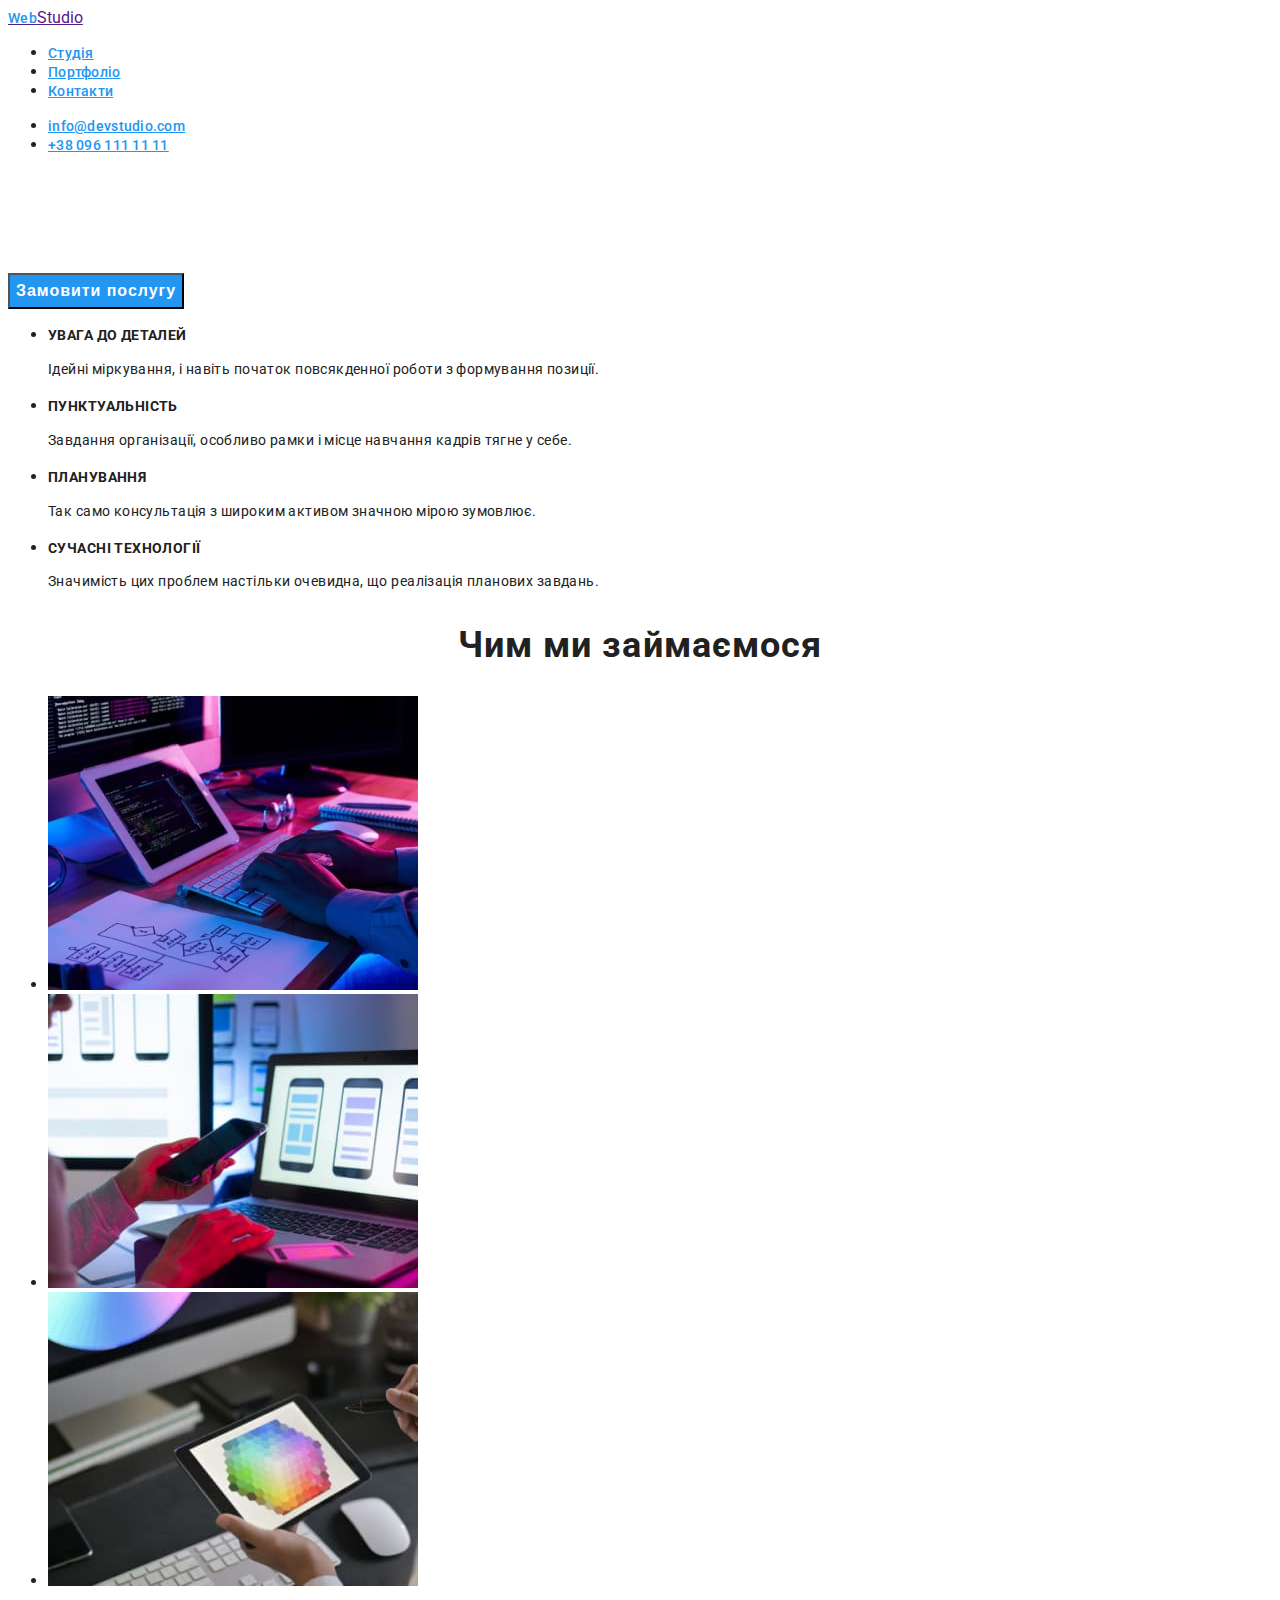
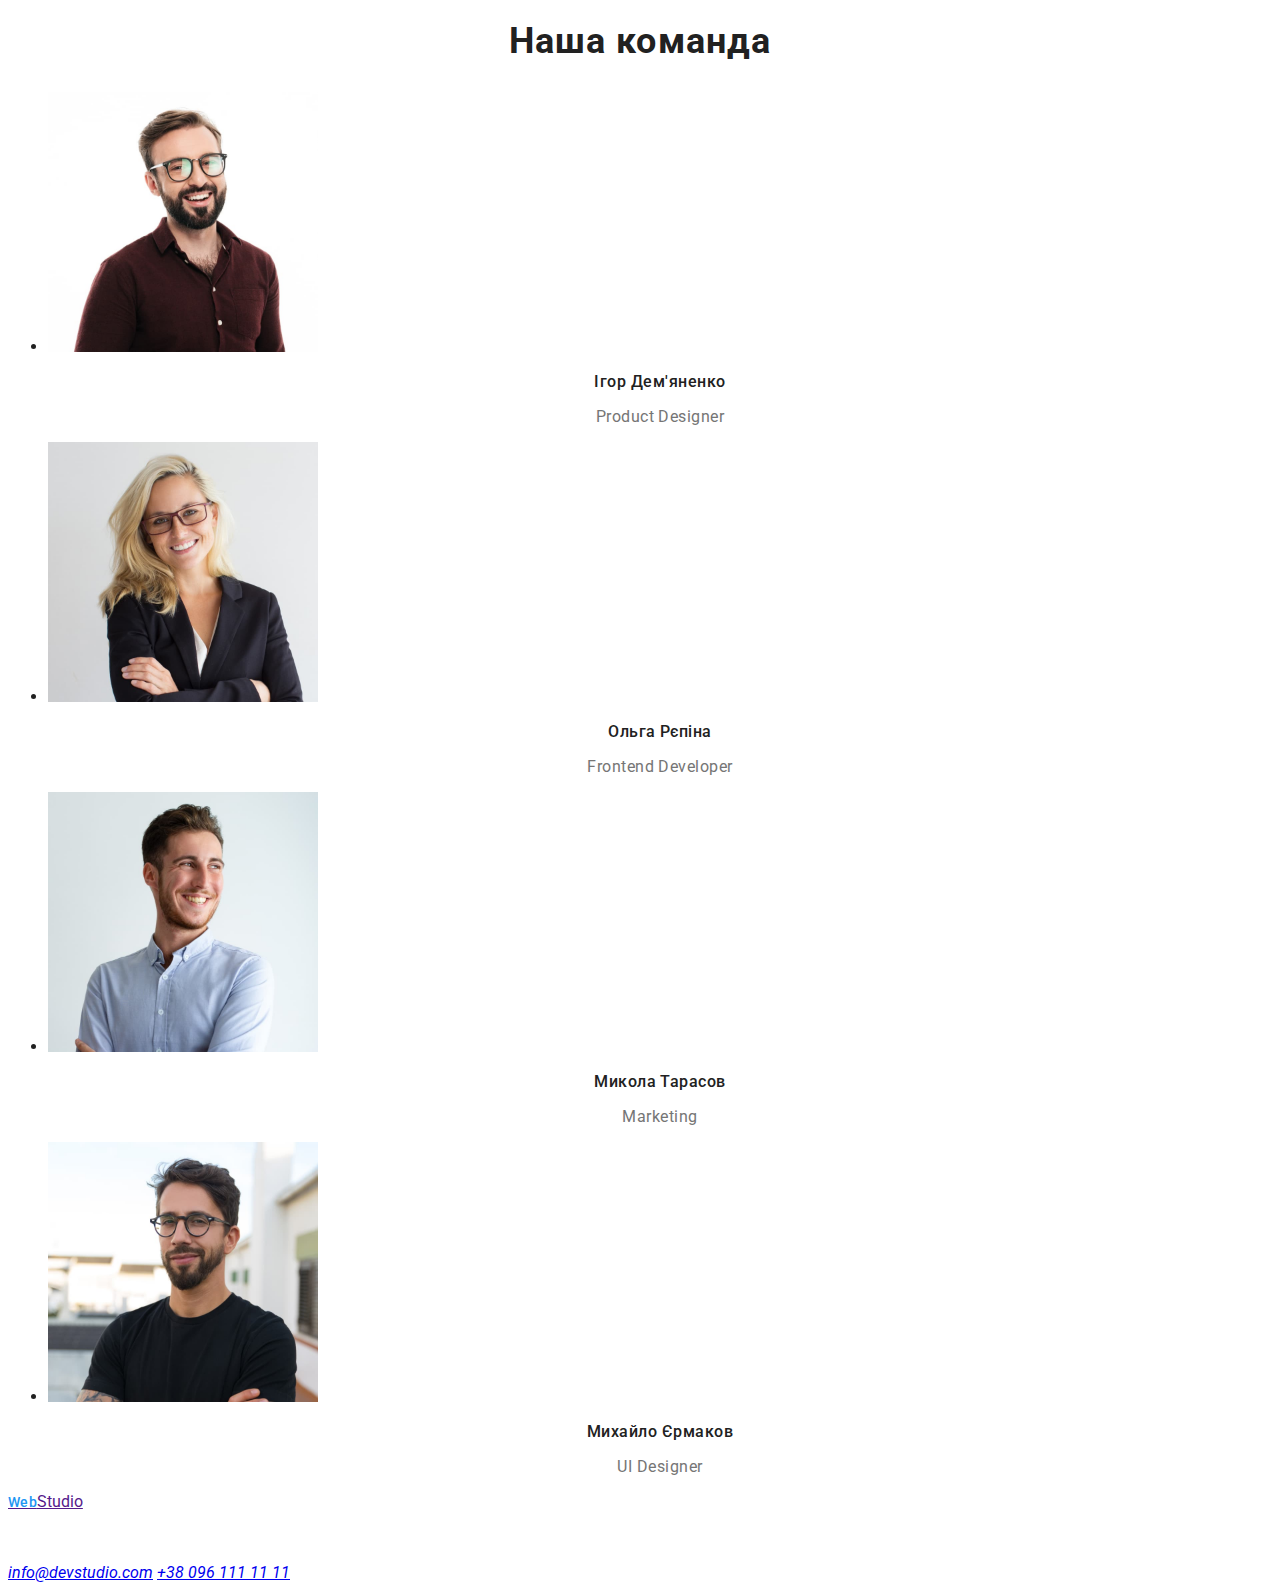
<file: index.html>
<!DOCTYPE html>
<html lang="en">
  <head>
    <meta charset="UTF-8" />
    <meta http-equiv="X-UA-Compatible" content="IE=edge" />
    <meta name="viewport" content="width=device-width, initial-scale=1.0" />
    <link rel="stylesheet" href="./css/styles.css">
    <title>Document</title>
    <link rel="preconnect" href="https://fonts.googleapis.com">
<link rel="preconnect" href="https://fonts.gstatic.com" crossorigin>
<link href="https://fonts.googleapis.com/css2?family=Raleway:wght@700&family=Roboto:wght@400;500;700;900&display=swap" rel="stylesheet"> 

  </head>
  <body>
    <header class="header">
      <a href="" class=""><span class="header__link"> Web</span>Studio</a>
      <nav>
        <ul>
          <li>
            <a href="" class="header__link">Студія</a>
          </li>
          <li>
            <a href="./portfolio.html" class="header__link">Портфоліо</a>
          </li>
          <li>
            <a href="" class="header__link">Контакти</a>
          </li>
        </ul>
      </nav>
      <ul>
        <li>
          <a href="mailto:info@devstudio.com" class="header__link"> info@devstudio.com </a>
        </li>
        <li>
          <a href="tel:+380961111111" class="header__link"> +38 096 111 11 11 </a>
        </li>
      </ul>
    </header>
    <main>
      <section class="hero">
        <h1 class="hero__title">Ефективні рішення для вашого бізнесу</h1>
        <button type="button" class="hero__button">Замовити послугу</button>
      </section>
      <section>
        <ul>
          <li>
            <h3 class="hero__desc">УВАГА ДО ДЕТАЛЕЙ</h3>
            <p class="hero__text">
              Ідейні міркування, і навіть початок повсякденної роботи з
              формування позиції.
            </p>
          </li>
          <li>
            <h3 class="hero__desc">ПУНКТУАЛЬНІСТЬ</h3>
            <p class="hero__text">
              Завдання організації, особливо рамки і місце навчання кадрів тягне
              у себе.
            </p>
          </li>
          <li>
            <h3 class="hero__desc">ПЛАНУВАННЯ</h3>
            <p class="hero__text">
              Так само консультація з широким активом значною мірою зумовлює.
            </p>
          </li>
          <li>
            <h3 class="hero__desc">СУЧАСНІ ТЕХНОЛОГІЇ</h3>
            <p class="hero__text">
              Значимість цих проблем настільки очевидна, що реалізація планових
              завдань.
            </p>
          </li>
        </ul>
      </section>
      <section class="rori">
        <h2 class="rori__head">Чим ми займаємося</h2>
        <ul>
          <li>
            <img src="./images/img11.jpg" alt="tablet" width="370" />
          </li>
          <li>
            <img src="./images/img22.jpg" alt="phone" width="370" />
          </li>
          <li>
            <img src="./images/img33.jpg" alt="tablet" width="370" />
          </li>
        </ul>
      </section>
      <section class="team">
        <h2 class="team__head">Наша команда</h2>
        <ul>
          <li>
            <img src="./images/img44.jpg" alt="Product Designer" width="270" />
            <div>
              <p class="team__member">Ігор Дем'яненко</p>
              <p class="team__role">Product Designer</p>
            </div>
          </li>
          <li>
            <img src="./images/img55.jpg" alt="Frontend Developer" width="270" />
            <div>
              <p class="team__member">Ольга Рєпіна</p>
              <p class="team__role">Frontend Developer</p>
            </div>
          </li>
          <li>
            <img src="./images/img66.jpg" alt="Marketing" width="270" />
            <div>
              <p class="team__member">Микола Тарасов</p>
              <p class="team__role">Marketing</p>
            </div>
          </li>
          <li>
            <img src="./images/img77.jpg" alt="UI Designer" width="270" />
            <div>
              <p class="team__member">Михайло Єрмаков</p>
              <p class="team__role">UI Designer</p>
            </div>
          </li>
        </ul>
      </section>
    </main>
    <footer class="footer">
      <a  href="" class=""><span class="footer__link"> Web</span>Studio</a>
      <address>
        <p class="footer__adress">м. Київ, пр-т Лесі Українки, 26</p>

        <a href="mailto:info@devstudio.com" class="foter__feedback">info@devstudio.com</a>
        <a href="tel:+380961111111" class="foter__feedback">+38 096 111 11 11</a>
      </address>
    </footer>
  </body>
</html>
</file>
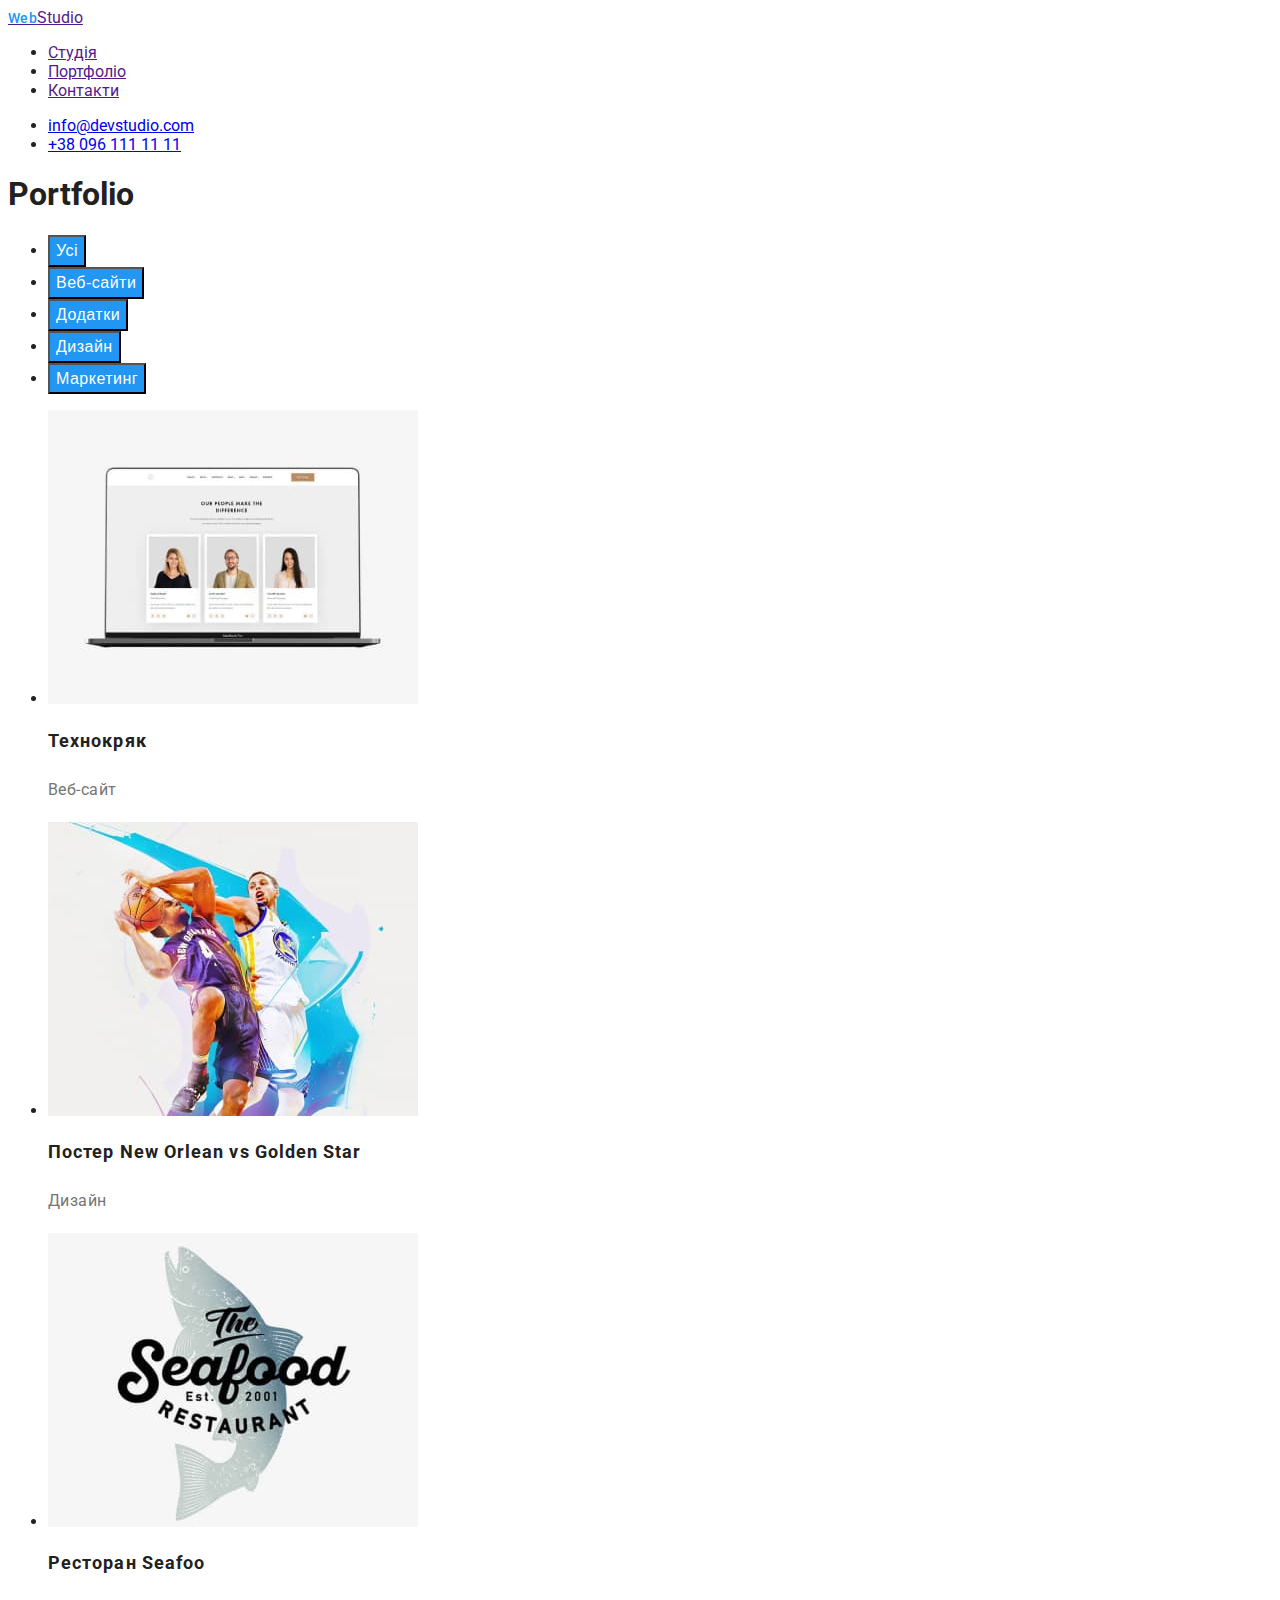
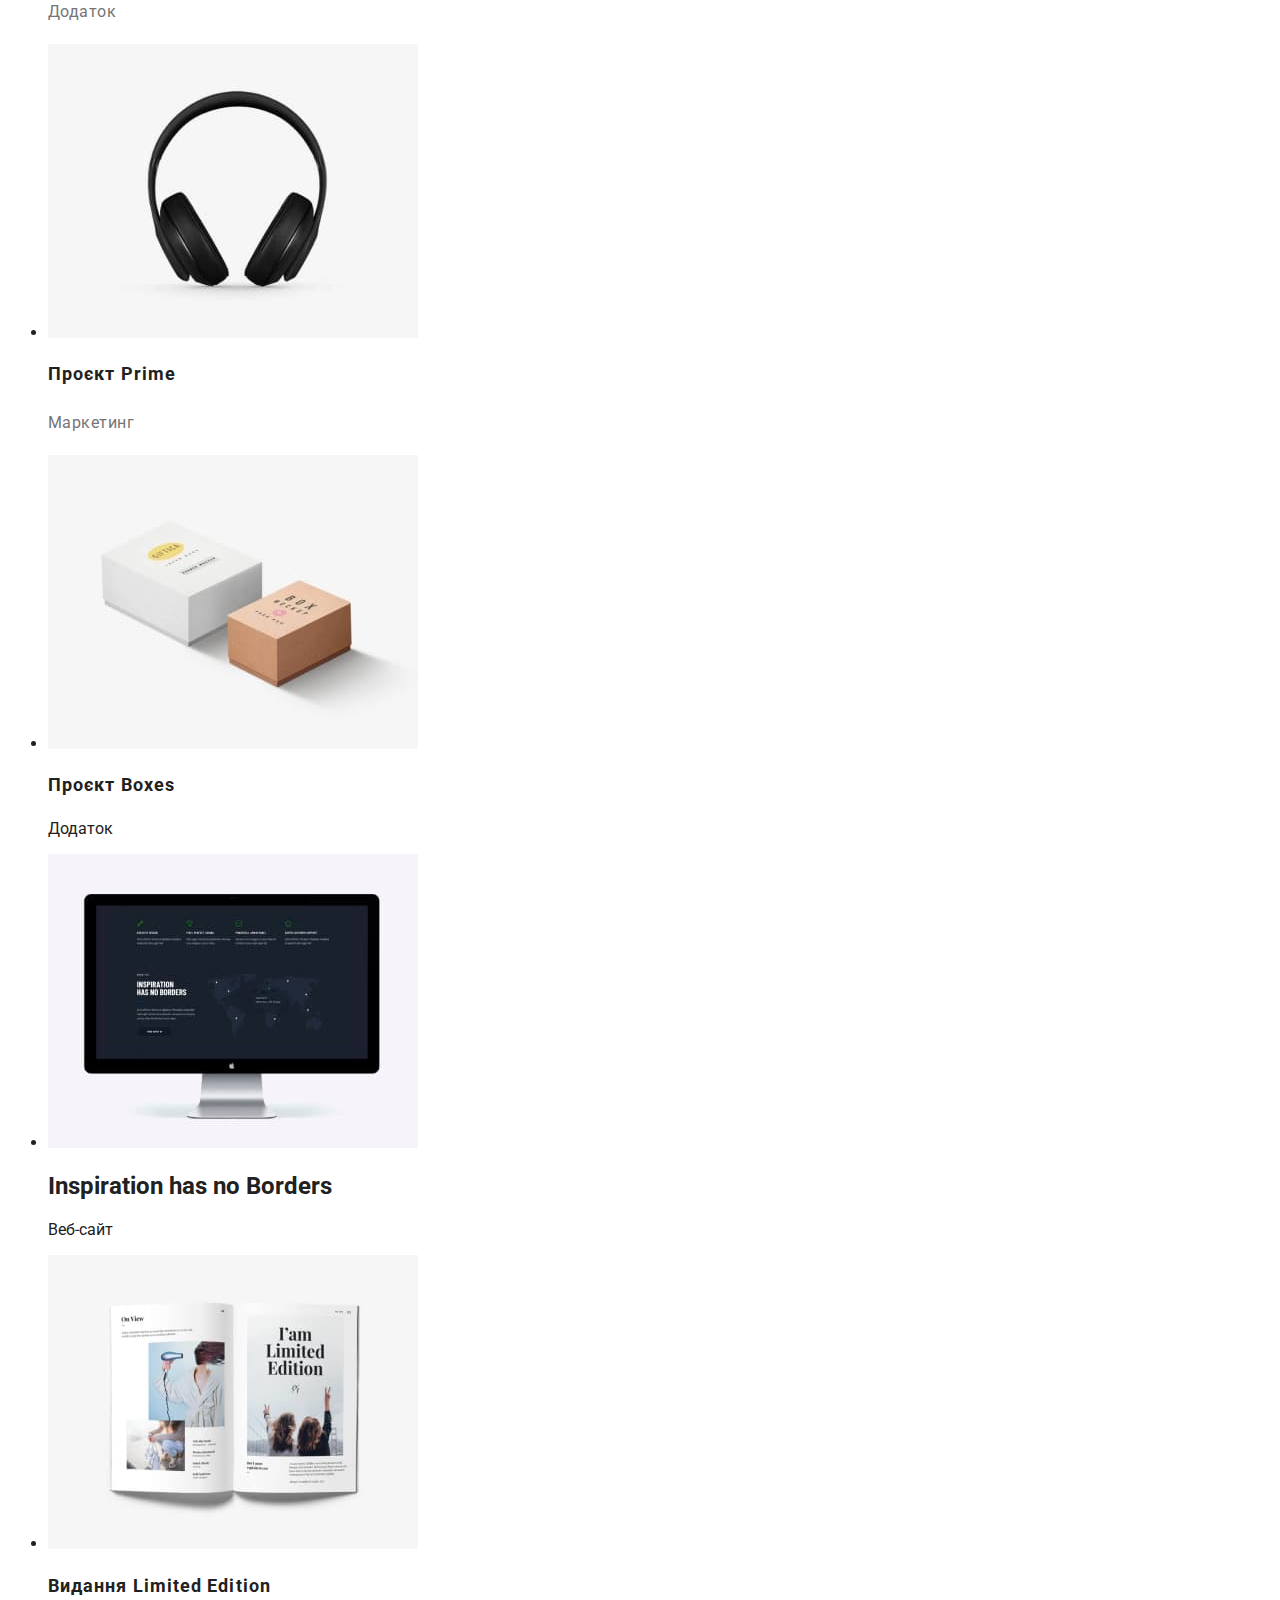
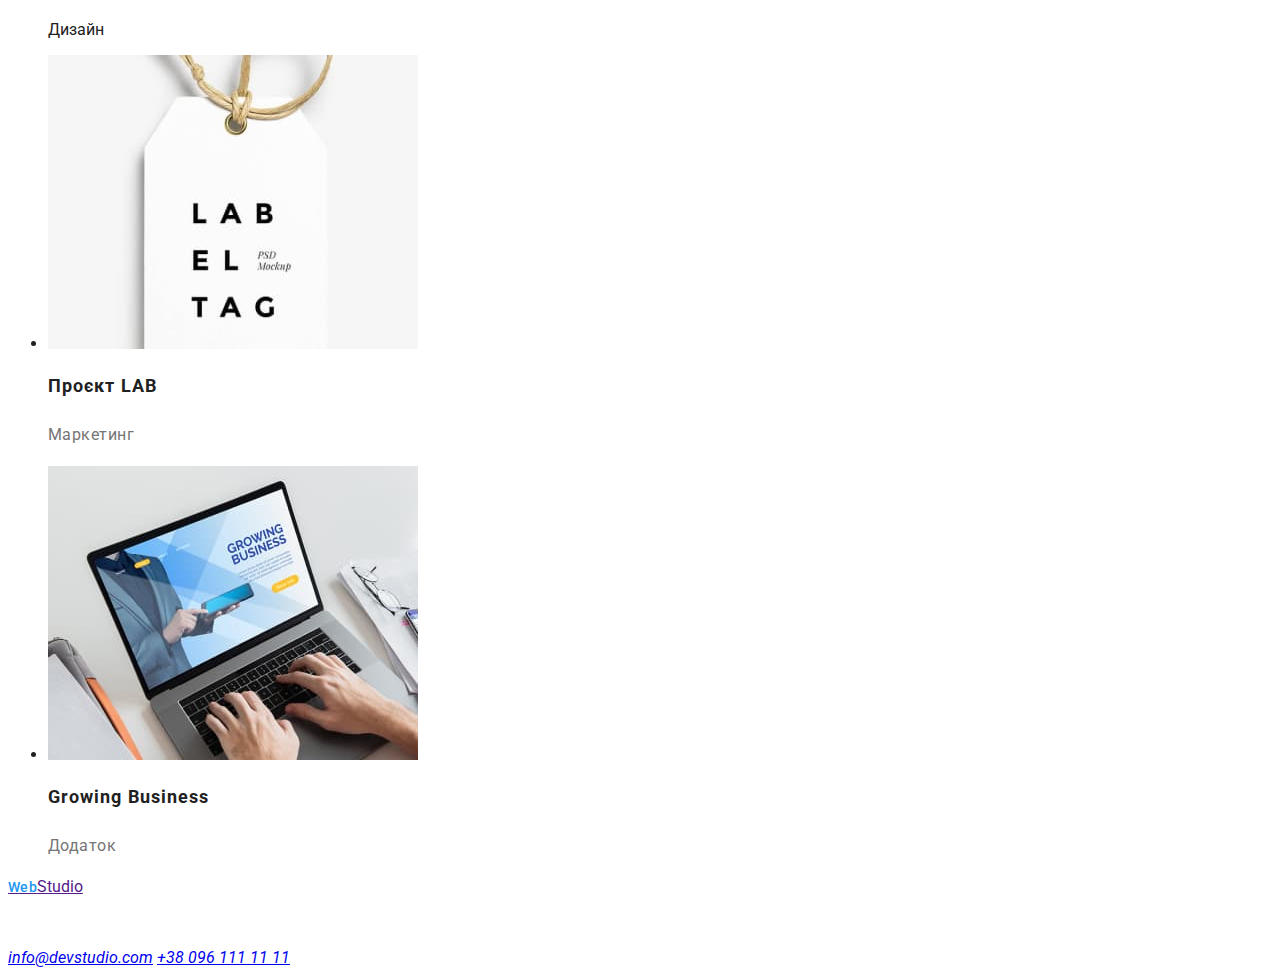
<file: portfolio.html>
<!DOCTYPE html>
<html lang="en">
    <head>
        <meta charset="UTF-8" />
        <meta http-equiv="X-UA-Compatible" content="IE=edge" />
        <meta name="viewport" content="width=device-width, initial-scale=1.0" />
        <link rel="stylesheet" href="./css/styles.css">
        <title>Document</title>
        <link rel="preconnect" href="https://fonts.googleapis.com">
<link rel="preconnect" href="https://fonts.gstatic.com" crossorigin>
<link href="https://fonts.googleapis.com/css2?family=Raleway:wght@700&family=Roboto:wght@400;500;700;900&display=swap" rel="stylesheet"> 
      </head>
      <body>
        <header>
          <a href="" class=""><span class="header__link"> Web</span>Studio</a>
            <nav>
                <ul>
                  <li>
                    <a href="">Студія</a>
                  </li>
                  <li>
                    <a href="">Портфоліо</a>
                  </li>
                  <li>
                    <a href="">Контакти</a>
                  </li>
                </ul>
              </nav>
                <ul>
                    <li>
                      <a href="mailto:info@devstudio.com"> info@devstudio.com </a>
                    </li>
                    <li>
                      <a href="tel:+380961111111"> +38 096 111 11 11 </a>
                    </li>
                  </ul>
        </header>
        <Main>
            <section class="portfolio"><h1 class="hidden"> Portfolio </h1>
              <ul>  
                <li><button type="button" class="portfolio__button">Усі</button></li>
<li><button type="button" class="portfolio__button">Веб-сайти</button></li>
<li><button type="button" class="portfolio__button">Додатки</button></li>
<li><button type="button" class="portfolio__button">Дизайн</button></li>
                <li><button type="button" class="portfolio__button">Маркетинг</button></li>
              </ul>
              </section>
              <section class="portfolio__images">
                <ul>
                  <li>
                    <img src="./images/img1.jpg" alt="Технокряк" width="370" />
                    <div>
                      <h2 class="portfolio__name">Технокряк</h2>
                      <p class="portfolio__desc"> Веб-сайт</p>
                    </div>
                  </li>
                  <li>
                    <img src="./images/img2.jpg" alt="Постер New Orlean vs Golden Star" width="370" />
                    <div>
                      <h2 class="portfolio__name">Постер New Orlean vs Golden Star</h2>
                      <p class="portfolio__desc">Дизайн</p>
                    </div>
                  </li>
                  <li>
                    <img src="./images/img3.jpg" alt="Ресторан Seafood" width="370" />
                    <div>
                      <h2 class="portfolio__name">Ресторан Seafoo</h2>
                      <p class="portfolio__desc">Додаток</p>
                    </div>
                  </li>
                  <li>
                    <img src="./images/img4.jpg" alt="Проєкт Prime" width="370" />
                    <div>
                      <h2 class="portfolio__name">Проєкт Prime</h2>
                      <p class="portfolio__desc">Маркетинг</p>
                    </div>
                  </li>
                  <li>
                    <img src="./images/img5.jpg" alt="Проєкт Boxes" width="370" />
                    <div>
                      <h2 class="portfolio__name"> Проєкт Boxes</h2>
                      <p class=""> Додаток</p>
                    </div>
                  </li>
                  <li>
                    <img src="./images/img6.jpg" alt="Inspiration has no Borders" width="370" />
                    <div>
                      <h2>Inspiration has no Borders</h2>
                      <p  class="ortfolio__">Веб-сайт</p>
                    </div>
                  </li>
                  <li>
                    <img src="./images/img7.jpg" alt="Видання Limited Edition" width="370" />
                    <div>
                      <h2 class="portfolio__name">Видання Limited Edition</h2>
                      <p>Дизайн</p>
                    </div>
                  </li>
                  <li>
                    <img src="./images/img8.jpg" alt="Проєкт LAB" width="370" />
                    <div>
                      <h2 class="portfolio__name">Проєкт LAB</h2>
                      <p class="portfolio__desc"> Маркетинг</p>
                    </div>
                  </li>
                  <li>
                    <img src="./images/img9.jpg" alt="Growing Business" width="370" />
                    <div>
                      <h2 class="portfolio__name">  Growing Business</h2>
                      <p class="portfolio__desc"> Додаток</p>
                    </div>
                  </li>
                </ul>
              </section>

        </Main>
        <footer>
          <a  href="" class=""><span class="footer__link"> Web</span>Studio</a>
            <address>
              <p class="footer__adress">м. Київ, пр-т Лесі Українки, 26</p>

        <a href="mailto:info@devstudio.com" class="foter__feedback">info@devstudio.com</a>
        <a href="tel:+380961111111" class="foter__feedback">+38 096 111 11 11</a>
            </address>
        </footer>
      </body>
</html>
</file>
<file: css/styles.css>
body{
    font: size 14px;
    color:#212121;
    /* font-family: 'Raleway', sans-serif; */
font-family: 'Roboto', sans-serif;
}
.hero__title{
    font-weight: 900;
    font-size: 44px;
    line-height: 136%;
    text-align: center;
    letter-spacing: 0.06em;
    text-transform: uppercase;
    color: #FFFFFF;
}
.hero__button{
background-color:#2196F3  ;
font-weight: 700;
font-size: 16px;
line-height: 188%;
letter-spacing: 0.06em;
color: #FFFFFF;
cursor: pointer;
}
.portfolio__button{  
background-color:#2196F3;
font-weight: 500;
font-size: 16px;
line-height: 162%;
letter-spacing: 0.03em;
color: #FFFFFF;
cursor: pointer;
}
.header__link{
font-weight: 500;
font-size: 14px;
line-height: 114%;
letter-spacing: 0.02em;
color: #2196F3;
}
.hero__desc{
    font-weight: 700;
font-size: 14px;
line-height: 114%;
letter-spacing: 0.03em;
text-transform: uppercase;

color: #212121;

}
.hero__text{
    font-weight: 400;
font-size: 14px;
line-height: 171%;


letter-spacing: 0.03em;

}
.rori__head{
    font-weight: 700;
font-size: 36px;
line-height: 42px;
text-align: center;
letter-spacing: 0.03em;
color: #212121;
}
.rori__text{
    font-weight: 700;
font-size: 36px;
line-height: 42px;
text-align: center;
letter-spacing: 0.03em;
color: #212121;
}
.team__head{
    font-weight: 700;
font-size: 36px;
line-height: 42px;
text-align: center;
letter-spacing: 0.03em;
color: #212121;
}
.team__role{
    font-weight: 400;
    font-size: 16px;
    line-height: 19px;
    /* identical to box height */
    text-align: center;
    letter-spacing: 0.03em;
    color: #757575;
}
.team__member{
    font-weight: 500;
font-size: 16px;
line-height: 19px;
/* identical to box height */

text-align: center;
letter-spacing: 0.03em;

color: #212121;
}

.footer__link{
    font-weight: 500;
    font-size: 14px;
    line-height: 114%;
    letter-spacing: 0.02em;
    color: #2196F3;
}
.footer__feedback{
    font-weight: 400;
font-size: 14px;
line-height: 171%;
letter-spacing: 0.03em;
color: #FFFFFF;
}
.footer__adress{
    font-family: 'Roboto';
font-style: normal;
font-weight: 400;
font-size: 14px;
line-height: 171%;
letter-spacing: 0.03em;
color: #FFFFFF;

}
.portfolio__name{
    font-weight: 700;
font-size: 18px;
line-height: 200%;
letter-spacing: 0.06em;
color: #212121;
}
.portfolio__desc{
    font-weight: 400;
font-size: 16px;
line-height: 188%;
letter-spacing: 0.03em;
color: #757575;
}
</file>
